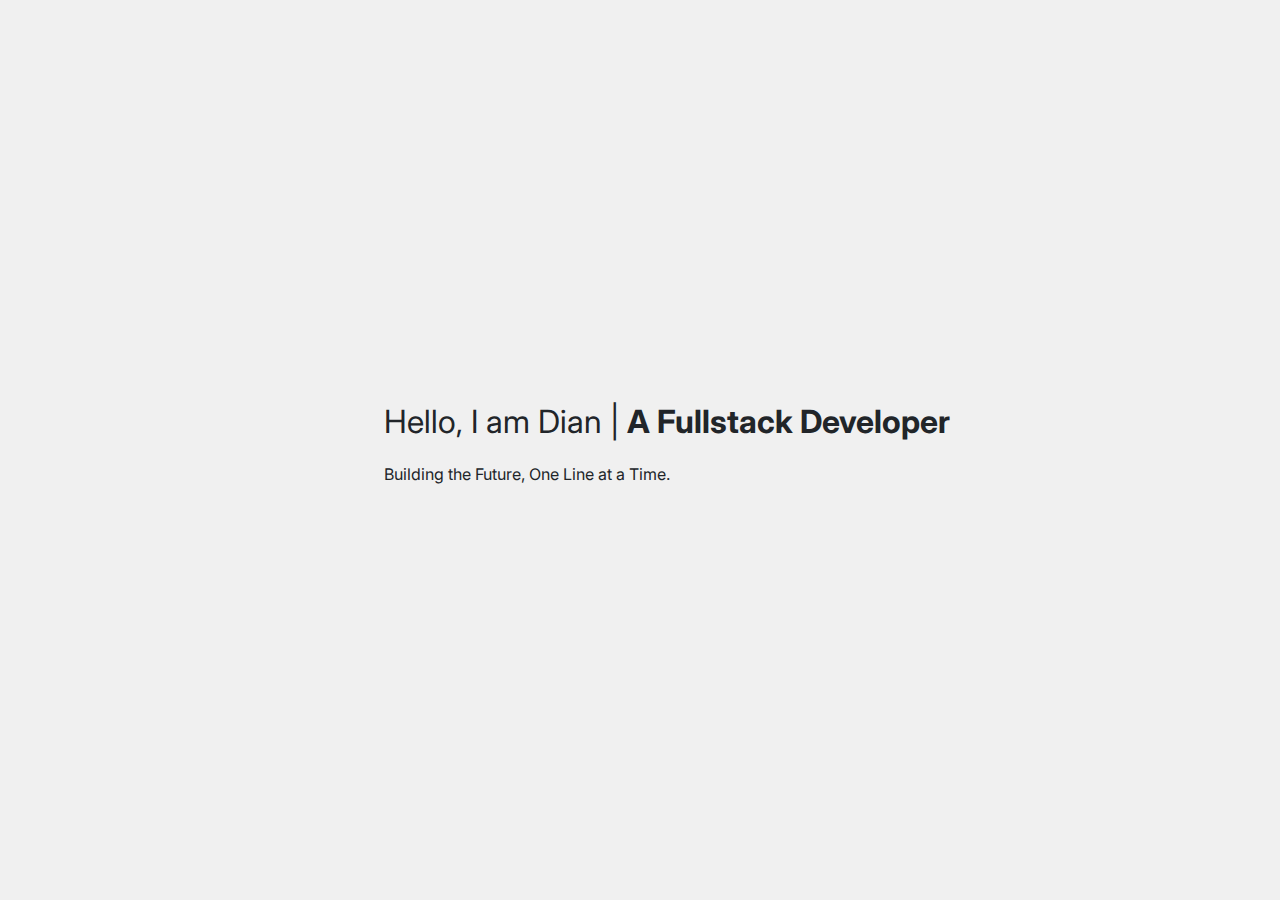
<file: index.html>
<!doctype html>
<html lang="en">

<head>
    <meta charset="UTF-8">
    <meta name="viewport"
          content="width=device-width, user-scalable=no, initial-scale=1.0, maximum-scale=1.0, minimum-scale=1.0">
    <meta http-equiv="X-UA-Compatible" content="ie=edge">

    <link href="https://cdn.jsdelivr.net/npm/bootstrap@5.3.3/dist/css/bootstrap.min.css" rel="stylesheet"
          integrity="sha384-QWTKZyjpPEjISv5WaRU9OFeRpok6YctnYmDr5pNlyT2bRjXh0JMhjY6hW+ALEwIH" crossorigin="anonymous">

    <!-- Google Fonts: Inter -->
    <link href="https://fonts.googleapis.com/css2?family=Inter:wght@400;500;600&display=swap" rel="stylesheet">

    <title>Portfolio</title>
</head>

<style>
    body {
        background-color: #f0f0f0;
        font-family: 'Inter', sans-serif;
        height: 100vh;
        margin: 0;
    }

    .center-content {
        height: 100vh;
        width: 50%;
    }

    .my-element {
        margin-left: 30%;
    }

    @media (max-width: 768px) {
        .my-element {
            margin-left: 10%;
        }
    }

    @media (max-width: 480px) {
        .my-element {
            margin-left: 10%;
        }
    }
</style>

<body>

    <div class="d-flex flex-column justify-content-center center-content my-element">
        <p style="font-size: 32px;">Hello, I am Dian | <strong>A Fullstack Developer</strong></p>
        <p style="font-size: 16px;">Building the Future, One Line at a Time.</p>
    </div>

    <script src="https://cdn.jsdelivr.net/npm/bootstrap@5.3.3/dist/js/bootstrap.bundle.min.js"
        integrity="sha384-YvpcrYf0tY3lHB60NNkmXc5s9fDVZLESaAA55NDzOxhy9GkcIdslK1eN7N6jIeHz"
        crossorigin="anonymous"></script>
</body>

</html>
</file>
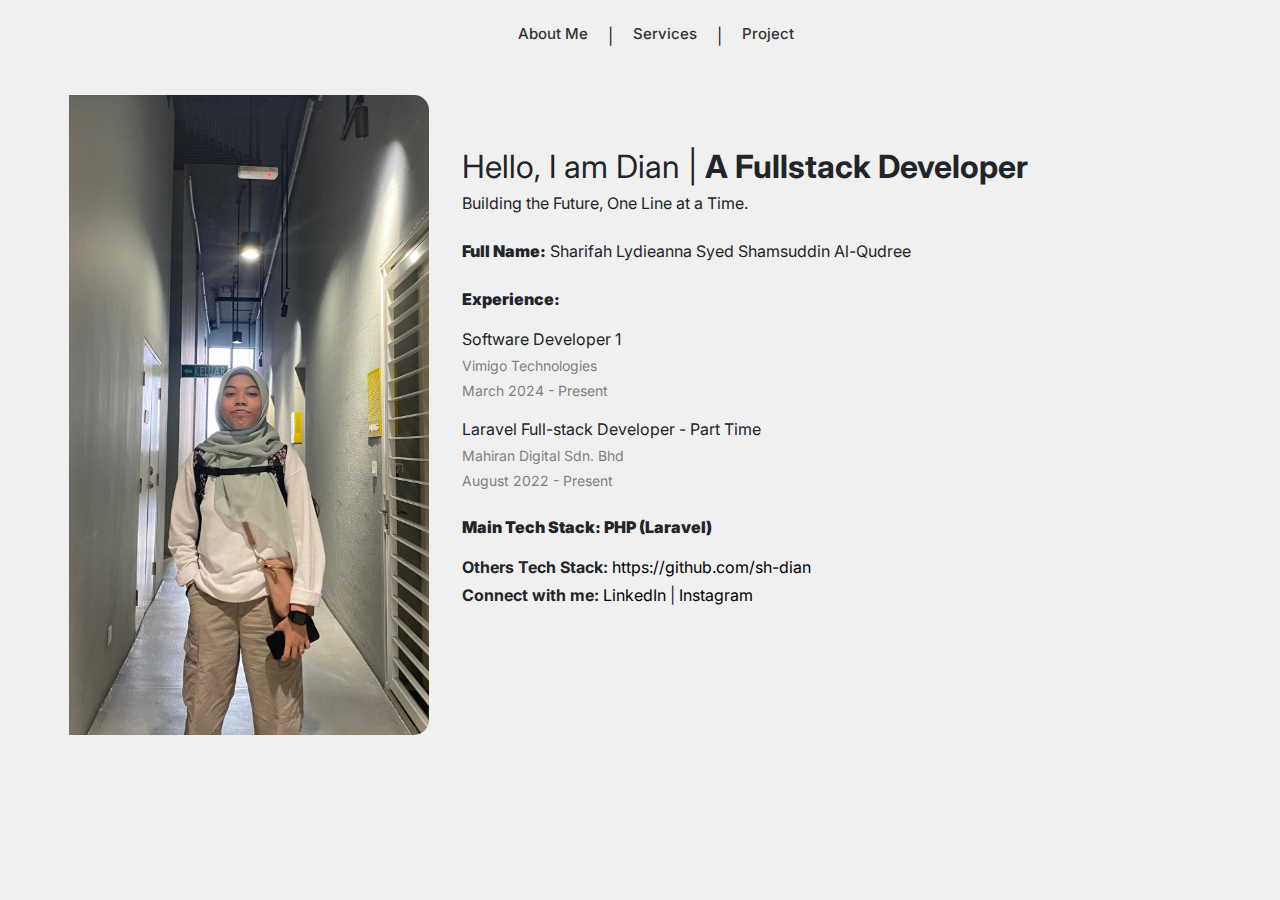
<file: about.html>
<!DOCTYPE html>
<html lang="en">

<head>
    <meta charset="UTF-8">
    <meta name="viewport"
        content="width=device-width, user-scalable=no, initial-scale=1.0, maximum-scale=1.0, minimum-scale=1.0">
    <meta http-equiv="X-UA-Compatible" content="ie=edge">

    <link href="https://cdn.jsdelivr.net/npm/bootstrap@5.3.3/dist/css/bootstrap.min.css" rel="stylesheet"
        integrity="sha384-QWTKZyjpPEjISv5WaRU9OFeRpok6YctnYmDr5pNlyT2bRjXh0JMhjY6hW+ALEwIH" crossorigin="anonymous">

    <!-- Google Fonts: Inter -->
    <link href="https://fonts.googleapis.com/css2?family=Inter:wght@400;500;600&display=swap" rel="stylesheet">
    <!-- Link to external CSS file -->
    <link rel="stylesheet" href="/style.css">

    <title>About Me</title>
</head>

<body>
    <nav class="navbar">
        <ul class="nav-list">
            <li><a href="#about">About Me</a></li>
            <li class="divider">|</li>
            <li><a href="#services">Services</a></li>
            <li class="divider">|</li>
            <li><a href="#project">Project</a></li>
        </ul>
    </nav>

    <div class="container">
        <div class="profile-image">
            <img src="profile1.jpg" alt="Dian's Profile Picture">
        </div>
        <div class="profile-info">
            <p class="pt-5" style="font-size: 32px; margin: 0;">Hello, I am Dian | <strong>A Fullstack Developer</strong></p>
            <p style="font-size: 16px;">Building the Future, One Line at a Time.</p>
            <p class="pt-2"><span style="font-weight:900;">Full Name:</span> Sharifah Lydieanna Syed Shamsuddin
                Al-Qudree</p>

            <p class="pt-2" style="font-weight:900;">Experience:</p>
            <p style="margin: 0; margin-bottom: 4px;">Software Developer 1</p>
            <p style="color: grey; margin: 0; margin-bottom: 4px; font-size: 14px;">Vimigo Technologies</p>
            <p style="color: grey; margin: 0; font-size: 14px;">March 2024 - Present</p>

            <p class="pt-3" style="margin: 0; margin-bottom: 4px;">Laravel Full-stack Developer - Part Time</p>
            <p style="color: grey; margin: 0; margin-bottom: 4px; font-size: 14px;">Mahiran Digital Sdn. Bhd</p>
            <p style="color: grey; margin: 0; font-size: 14px;">August 2022 - Present</p>

            <p class="pt-4" style="font-weight:900;">Main Tech Stack: PHP (Laravel)</p>
            <p style="margin: 0; margin-bottom: 4px;"><strong>Others Tech Stack:</strong> <a
                    href="https://github.com/sh-dian" target="_blank">https://github.com/sh-dian</a></p>
            <p><strong>Connect with me:</strong>
                <a href="https://www.linkedin.com/in/lydieanna/" target="_blank">LinkedIn</a> |
                <a href="https://www.instagram.com/sh.dian_/" target="_blank">Instagram</a>
            </p>
        </div>
    </div>

</body>

</html>
</file>
<file: style.css>
body {
    background-color: #f0f0f0;
    font-family: 'Inter', sans-serif;
    margin: 0;
}

a {
    color: black; 
    text-decoration: none; 
}

.navbar {
    padding: 10px;
    margin-top: 1%;
    display: flex;
    justify-content: center;
}

.nav-list {
    list-style: none;
    display: flex;
    align-items: center;
    gap: 20px;
}

.nav-list li {
    display: flex;
    align-items: center;
}

.nav-list a {
    text-decoration: none;
    font-size: 15px;
    font-weight: 500;
    color: #333;
    padding-bottom: 2px;
    position: relative;
}

.nav-list a::after {
    content: '';
    display: block;
    width: 0;
    height: 2px;
    background: #333;
    transition: width .3s;
}

.nav-list a:hover::after {
    width: 100%;
}

.container {
    display: flex;
    flex-direction: column;
    border-radius: 10px;
    overflow: hidden;
    margin: 0 auto; /* Centering the container */
    max-width: 1200px; /* Maximum width for larger screens */
    padding: 20px; /* Padding around the content */
}

.profile-image {
    display: flex;
    justify-content: center;
    margin-bottom: 20px; /* Space between image and text */
}

.profile-image img {
    width: 80%;
    height: auto;
    border-radius: 0px 15px 15px 0px;
}

@media (min-width: 768px) {
    .container {
        flex-direction: row; /* Horizontal layout for larger screens */
    }

    .profile-image {
        flex: 1;
    }

    .profile-info {
        flex: 2;
        margin-left: 2%;
    }

    .profile-image img {
        width: 95%;
        height: auto;
        border-radius: 0px 15px 15px 0px;
    }
}

@media (max-width: 768px) {
    .profile-image img {
        width: 50%; /* Full width for mobile */
    }

    .navbar {
        flex-direction: row; /* Stack navigation items on smaller screens */
    }

    .nav-list {
        flex-direction: row;
        gap: 10px; /* Space between items in mobile view */
    }

    .profile-info {
        flex: 2;
        margin-left: 2%;
    }
}
</file>
